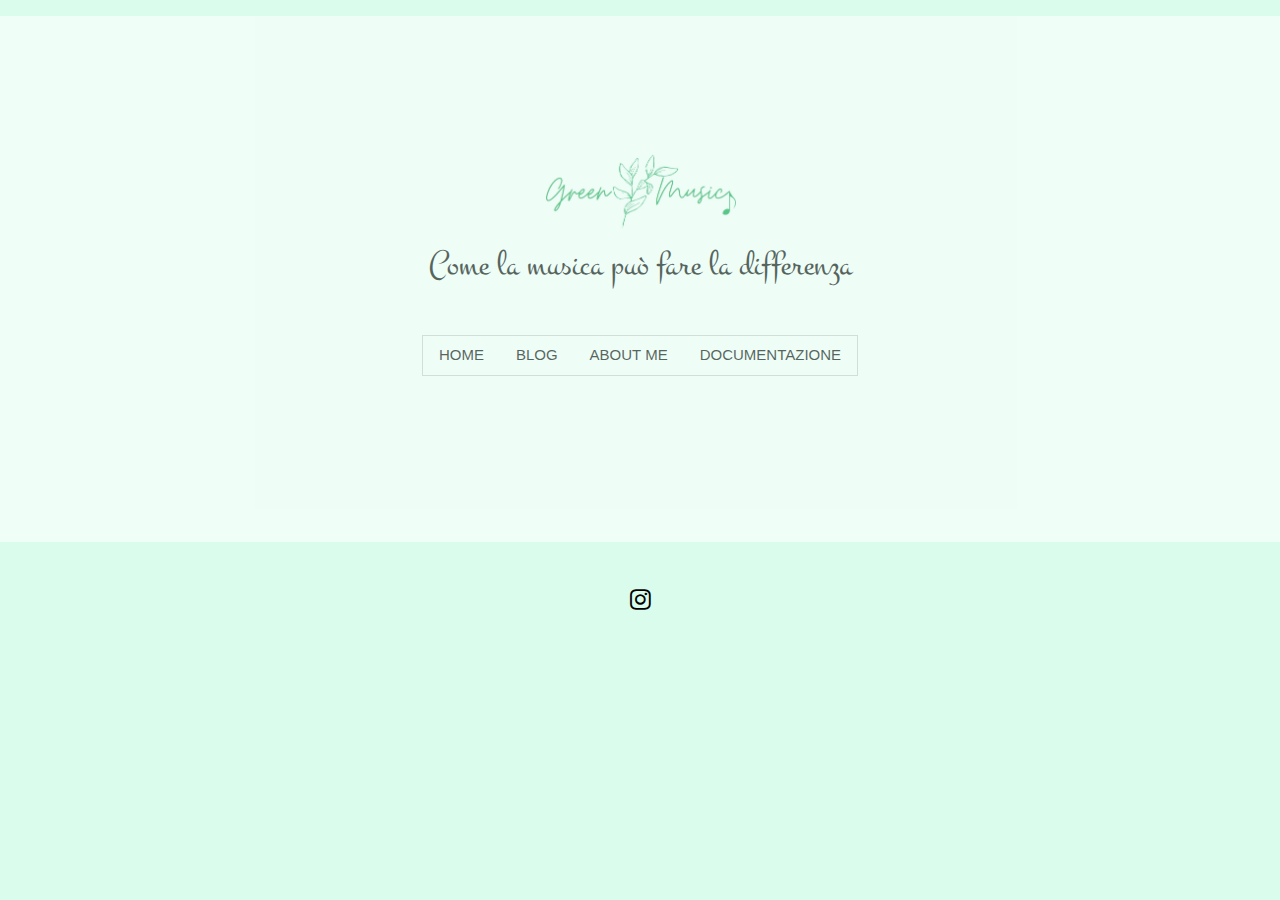
<file: index.html>
<!DOCTYPE html>
<html>
<head>
<title>Green music</title>
<meta charset="UTF-8">
  <!-- Global site tag (gtag.js) - Google Analytics -->
<script async src="https://www.googletagmanager.com/gtag/js?id=G-KB9SC8PYYQ"></script>
<script>
  window.dataLayer = window.dataLayer || [];
  function gtag(){dataLayer.push(arguments);}
  gtag('js', new Date());

  gtag('config', 'G-KB9SC8PYYQ');
</script>
<meta name="viewport" content="width=device-width, initial-scale=1">
<link rel="stylesheet" href="https://www.w3schools.com/w3css/4/w3.css">
<link rel="stylesheet" type="text/css" href="css/style.css">
<link rel="preconnect" href="https://fonts.googleapis.com">
<link rel="preconnect" href="https://fonts.gstatic.com" crossorigin>
<link rel="preconnect" href="https://fonts.googleapis.com">
<link rel="preconnect" href="https://fonts.gstatic.com" crossorigin>
<link href="https://fonts.googleapis.com/css2?family=Montez&display=swap" rel="stylesheet">
  <link rel="stylesheet" href="https://cdnjs.cloudflare.com/ajax/libs/font-awesome/4.7.0/css/font-awesome.min.css">
<style>

.w3-bar-block .w3-bar-item {padding:20px}
<link rel="preconnect" href="https://fonts.googleapis.com">
<link rel="preconnect" href="https://fonts.gstatic.com" crossorigin>
<link href="https://fonts.googleapis.com/css2?family=Satisfy&display=swap" rel="stylesheet">
</style>

</head>




<header class="w3-panel w3-center w3-opacity" style="padding:128px 16px">
  <h1 class="w3-xlarge">
    <img class="logo" alt="logo" src="img/logo.jpg"></h1>
  <h1 class="titolo">Come la musica può fare la differenza</h1>
  
  <div class="w3-padding-32">
    <div class="w3-bar w3-border menu">
      <a href="index.html" class="w3-bar-item w3-button">Home</a>
      <a href="blog.html" class="w3-bar-item w3-button ">Blog</a>
      <a href="me.html" class="w3-bar-item w3-button">About me</a>
      <a href="docu.html" class="w3-bar-item w3-button w3-hide-small">Documentazione</a>
    </div>
  </div>
</header>

<footer class="w3-container w3-padding-24 w3-center  w3-xlarge">
 
 <a href="https://www.instagram.com/greenmusic__/"><i class="fa fa-instagram w3-hover-opacity"></i></a> 

</footer>

  

</body>
</html>
</file>
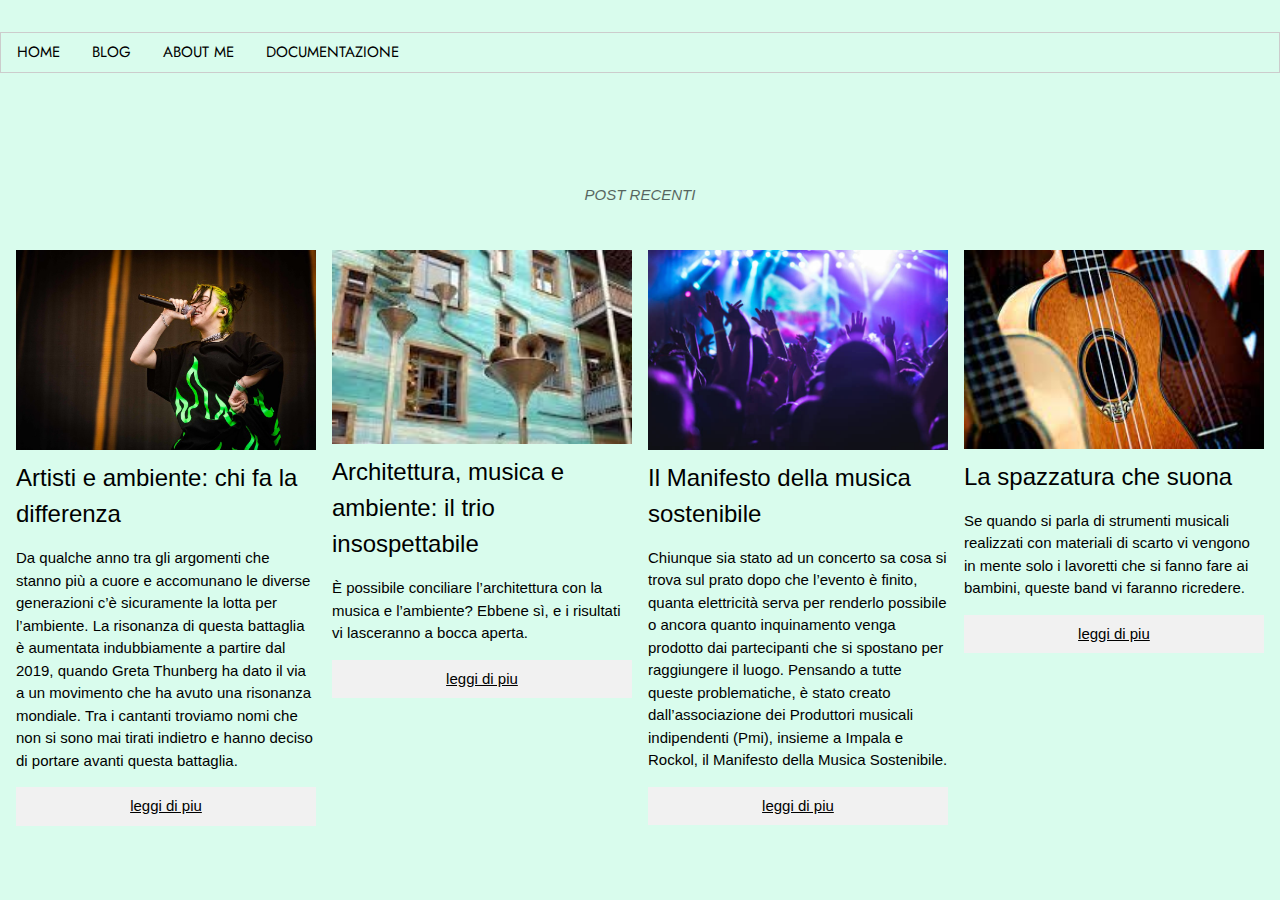
<file: blog.html>
<!DOCTYPE html>
<html>
<head>
<title>Green music</title>
<meta charset="UTF-8">
    <!-- Global site tag (gtag.js) - Google Analytics -->
<script async src="https://www.googletagmanager.com/gtag/js?id=G-KB9SC8PYYQ"></script>
<script>
  window.dataLayer = window.dataLayer || [];
  function gtag(){dataLayer.push(arguments);}
  gtag('js', new Date());

  gtag('config', 'G-KB9SC8PYYQ');
</script>
<meta name="viewport" content="width=device-width, initial-scale=1">
<link rel="stylesheet" href="https://www.w3schools.com/w3css/4/w3.css">
<link rel="stylesheet" type="text/css" href="css/style.css">
<link rel="preconnect" href="https://fonts.googleapis.com">
<link rel="preconnect" href="https://fonts.gstatic.com" crossorigin>
<link href="https://fonts.googleapis.com/css2?family=Jost&display=swap" rel="stylesheet">

</head>
<body>

<div class="w3-padding-32">
    <div class="w3-bar w3-border menu">
      <a href="index.html" class="w3-bar-item w3-button">Home</a>
      <a href="blog.html" class="w3-bar-item w3-button ">Blog</a>
      <a href="me.html" class="w3-bar-item w3-button">About me</a>
      <a href="docu.html" class="w3-bar-item w3-button w3-hide-small">Documentazione</a>
    </div>
  </div>
    
<div class="w3-container w3-content w3-center w3-padding-64" style="max-width:800px" id="band">
     <p class="w3-opacity"><i>POST RECENTI  </i></p>
  </div>
<div class="w3-row-padding  colonne">
    <div class="w3-col l3 m6 w3-margin-bottom">
      <img src="img/billie.jpg" alt="Billie" style="width:100%">
      <h3>Artisti e ambiente: chi fa la differenza</h3>
      <p>Da qualche anno tra gli argomenti che stanno più a cuore e accomunano le diverse generazioni c’è sicuramente la lotta per l’ambiente. La risonanza di questa battaglia è aumentata indubbiamente a partire dal 2019, quando Greta Thunberg ha dato il via a un movimento che ha avuto una risonanza mondiale. 
Tra i cantanti troviamo nomi che non si sono mai tirati indietro e hanno deciso di portare avanti questa battaglia. 
</p>
   <a href="leggi.html"><p><button class="w3-button w3-light-grey w3-block">leggi di piu</button></p></a>
    </div>
    <div class="w3-col l3 m6 w3-margin-bottom">
      <img src="img/edifici.jpg" alt="edifici" style="width:100%">
      <h3>Architettura, musica e ambiente: il trio insospettabile</h3>
  
      <p>È possibile conciliare l’architettura con la musica e l’ambiente? Ebbene sì, e i risultati vi lasceranno a bocca aperta.</p>
      <a href="edifici.html"><p><button class="w3-button w3-light-grey w3-block">leggi di piu</button></p></a>
    </div>
    <div class="w3-col l3 m6 w3-margin-bottom">
      <img src="img/manifesto.jpg" alt="manifesto" style="width:100%">
      <h3>Il Manifesto della musica sostenibile</h3>
 
      <p>Chiunque sia stato ad un concerto sa cosa si trova sul prato dopo che l’evento è finito, quanta elettricità serva per renderlo possibile o ancora quanto inquinamento venga prodotto dai partecipanti che si spostano per raggiungere il luogo. Pensando a tutte queste problematiche, è stato creato dall’associazione dei Produttori musicali indipendenti (Pmi), insieme a Impala e Rockol, il Manifesto della Musica Sostenibile. </p>
      <a href="manifesto.html"><p><button class="w3-button w3-light-grey w3-block">leggi di piu</button></p></a>
    </div>
    <div class="w3-col l3 m6 w3-margin-bottom">
      <img src="img/strumenti.jpg" alt="strumenti" style="width:100%">
      <h3>La spazzatura che suona</h3>
      <p>Se quando si parla di strumenti musicali realizzati con materiali di scarto vi vengono in mente solo i lavoretti che si fanno fare ai bambini, queste band vi faranno ricredere. </p>
       <a href="strumenti.html"><p><button class="w3-button w3-light-grey w3-block">leggi di piu</button></p></a>
    </div>
  </div>



</body>
</html>
</file>
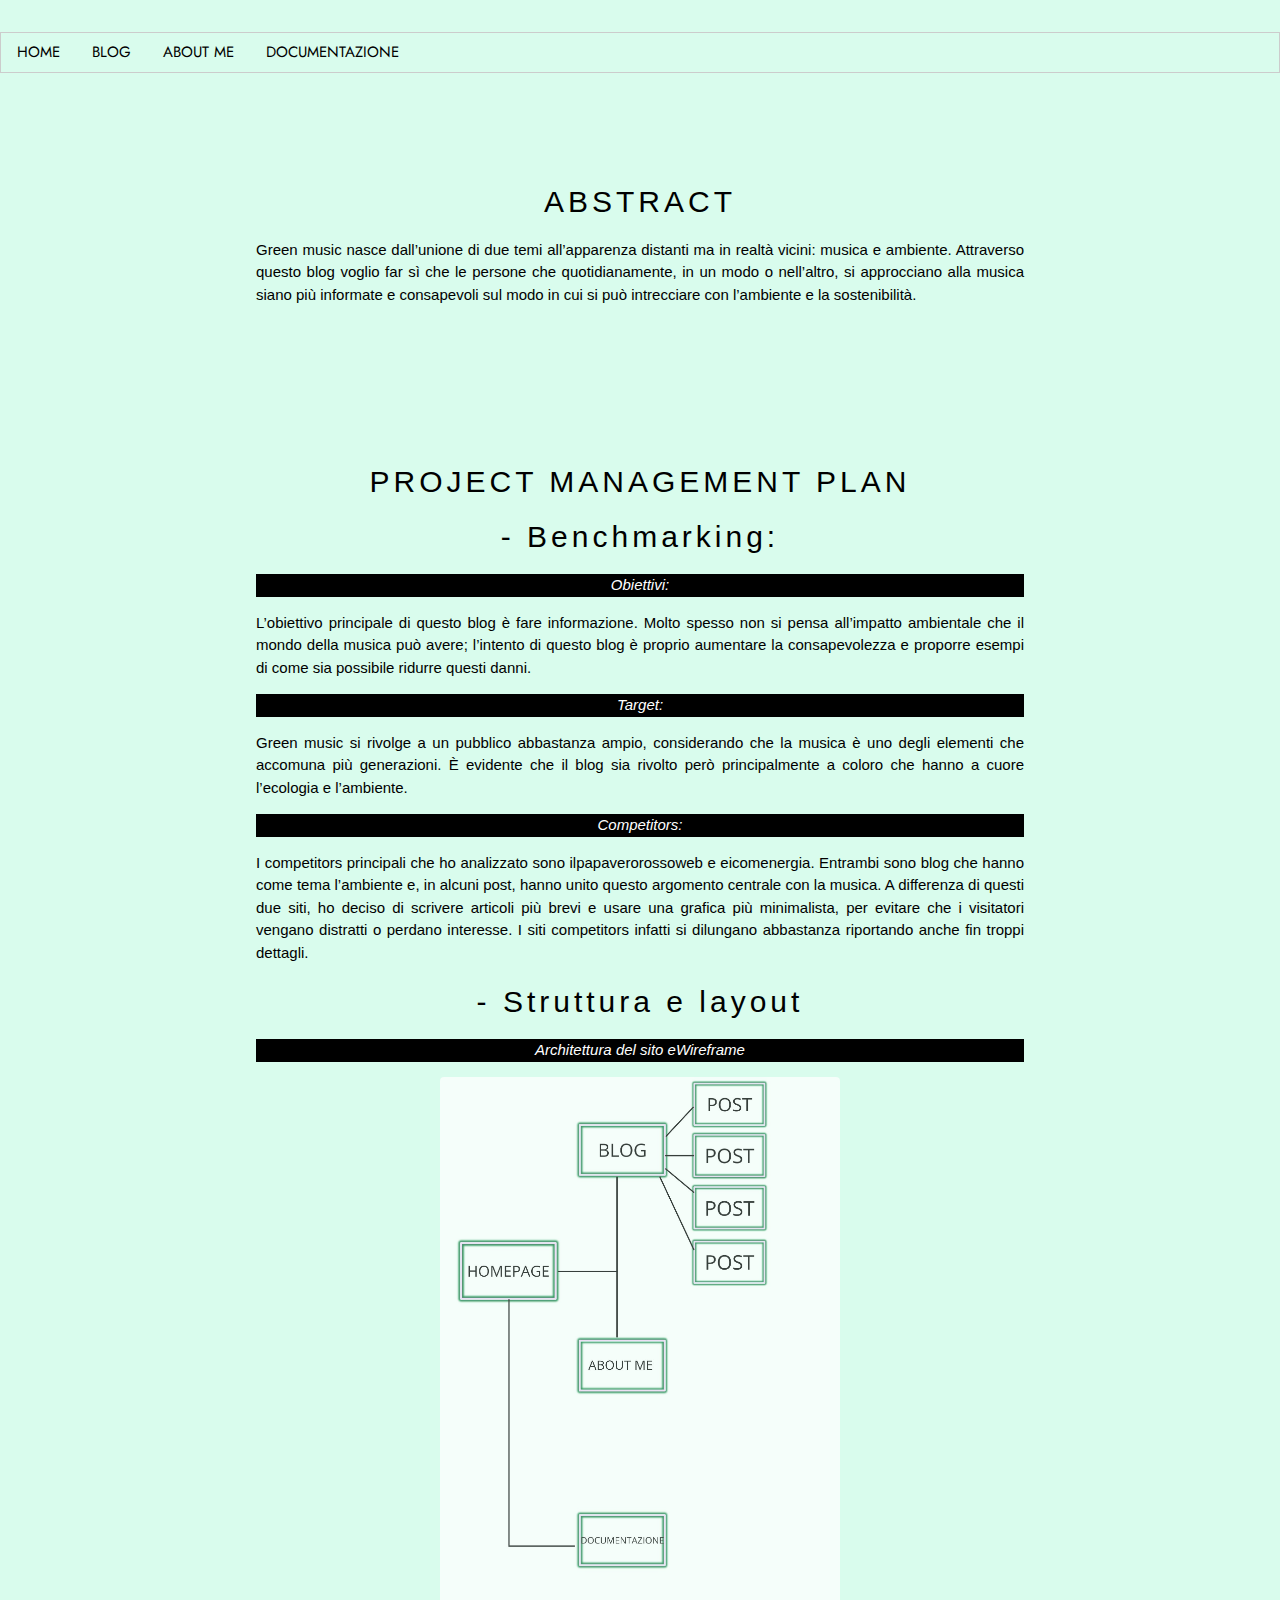
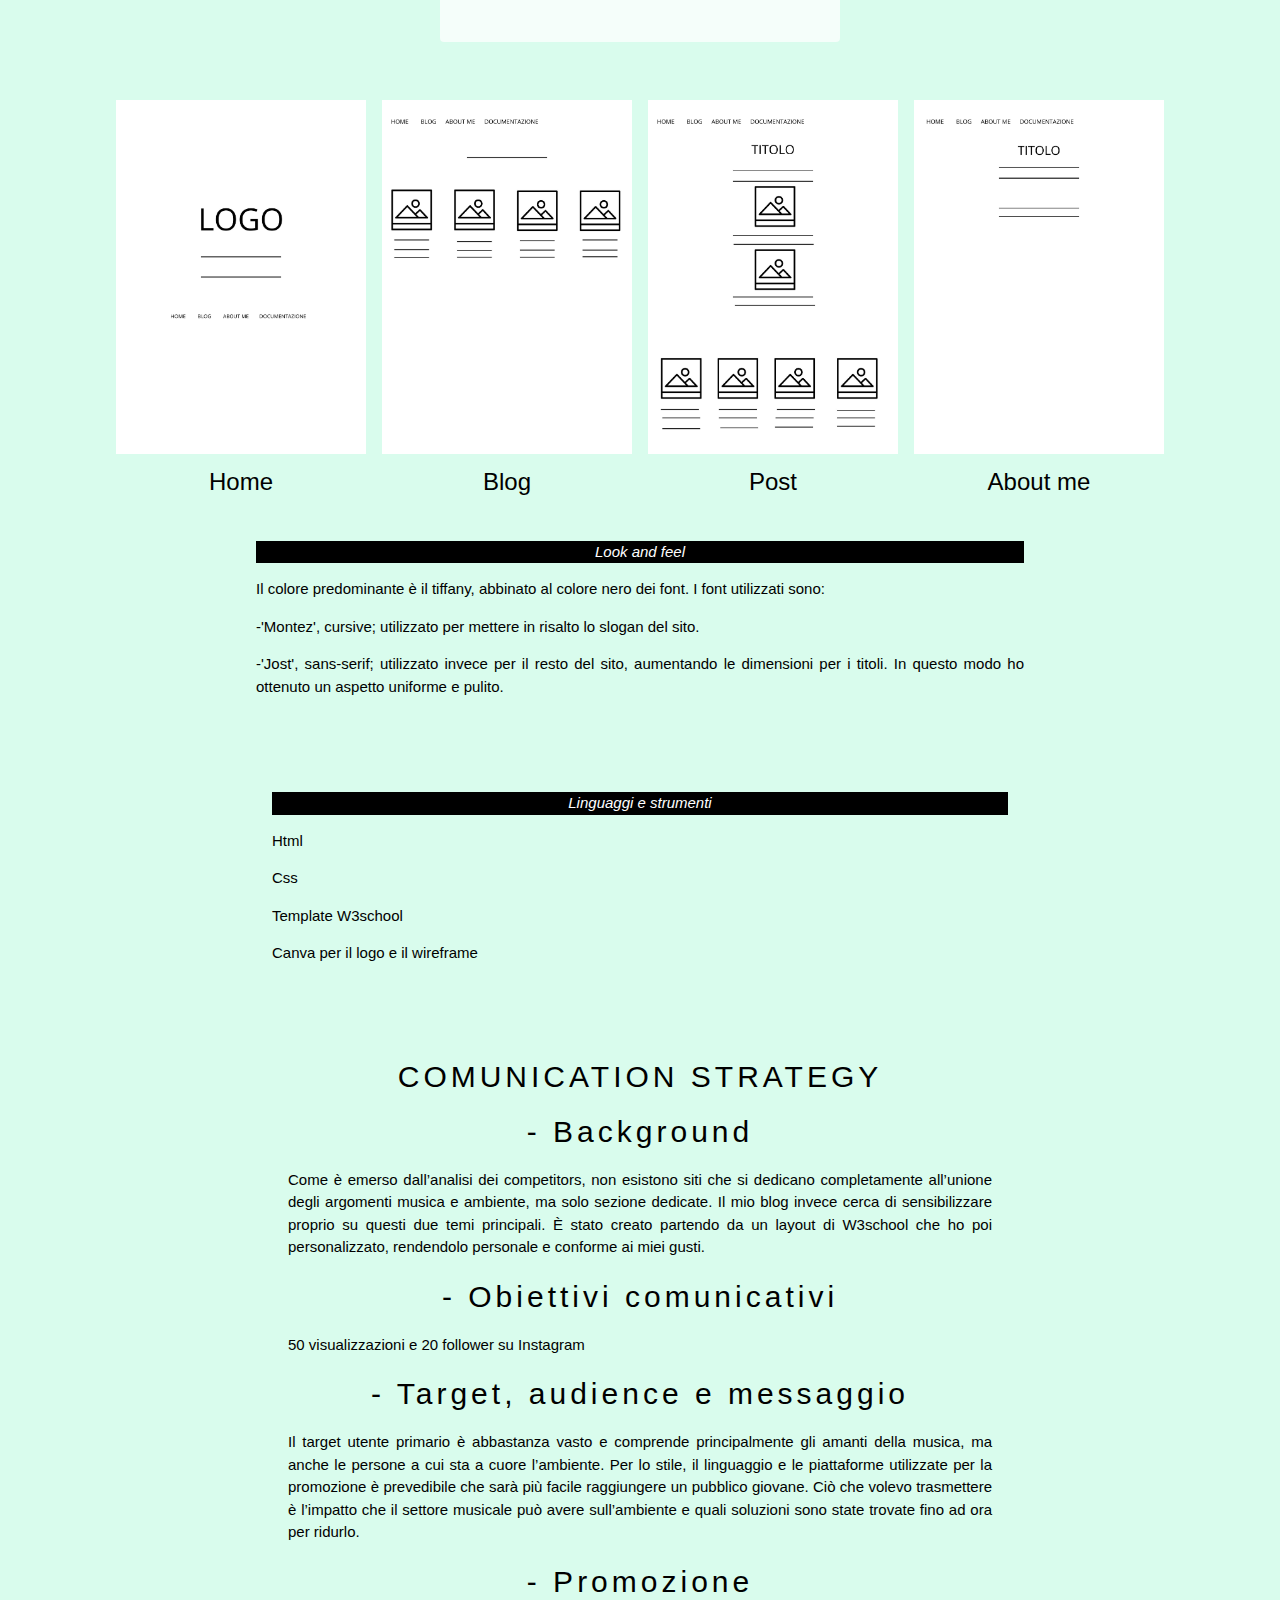
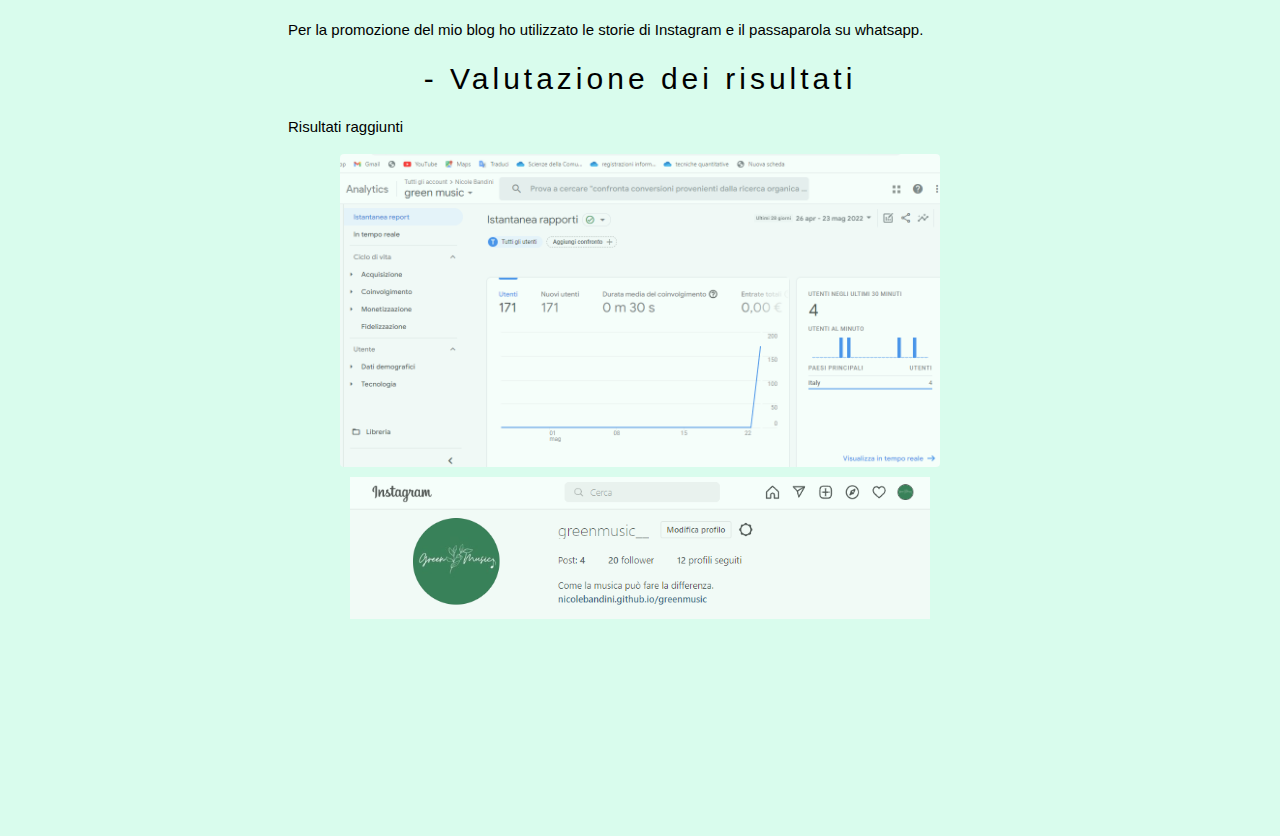
<file: docu.html>
<!DOCTYPE html>
<html>
<head>
<title>Green music</title>
<meta charset="UTF-8">
<meta charset="UTF-8">
<meta name="viewport" content="width=device-width, initial-scale=1">
<link rel="stylesheet" href="https://www.w3schools.com/w3css/4/w3.css">
<link rel="stylesheet" type="text/css" href="css/style.css">
<link rel="preconnect" href="https://fonts.googleapis.com">
<link rel="preconnect" href="https://fonts.gstatic.com" crossorigin>
<link href="https://fonts.googleapis.com/css2?family=Jost&display=swap" rel="stylesheet">
</head>

<div class="w3-padding-32">
    <div class="w3-bar w3-border menu">
      <a href="index.html" class="w3-bar-item w3-button">Home</a>
      <a href="blog.html" class="w3-bar-item w3-button ">Blog</a>
      <a href="me.html" class="w3-bar-item w3-button">About me</a>
      <a href="docu.html" class="w3-bar-item w3-button w3-hide-small">Documentazione</a>
    </div>
  </div>


<div class="w3-container w3-content w3-center w3-padding-64" style="max-width:800px" id="band">
    <h2 class="w3-wide">ABSTRACT</h2>
 
    <p class="w3-justify">Green music nasce dall’unione di due temi all’apparenza distanti ma in realtà vicini: musica e ambiente. Attraverso questo blog voglio far sì che le persone che quotidianamente, in un modo o nell’altro, si approcciano alla musica siano più informate e consapevoli sul modo in cui si può intrecciare con l’ambiente e la sostenibilità. </p>
  </div>
  <div class="w3-container w3-content w3-center w3-padding-64" style="max-width:800px" id="band">
    <h2 class="w3-wide">PROJECT MANAGEMENT PLAN</h2>
     <h2 class="w3-wide">-	Benchmarking: </h2>
 <p class="w3-black"><i>Obiettivi:</i></p>
    <p class="w3-justify"> L’obiettivo principale di questo blog è fare informazione. Molto spesso non si pensa all’impatto ambientale che il mondo della musica può avere; l’intento di questo blog è proprio aumentare la consapevolezza e proporre esempi di come sia possibile ridurre questi danni.</p>
     <p class="w3-black"><i>Target:</i></p>
     <p class="w3-justify"> Green music si rivolge a un pubblico abbastanza ampio, considerando che la musica è uno degli elementi che accomuna più generazioni. È evidente che il blog sia rivolto però principalmente a coloro che hanno a cuore l’ecologia e l’ambiente. </p>
      <p class="w3-black"><i>Competitors: </i></p>
      <p class="w3-justify">I competitors principali che ho analizzato sono ilpapaverorossoweb e eicomenergia. Entrambi sono blog che hanno come tema l’ambiente e, in alcuni post, hanno unito questo argomento centrale con la musica. A differenza di questi due siti, ho deciso di scrivere articoli più brevi e usare una grafica più minimalista, per evitare che i visitatori vengano distratti o perdano interesse. I siti competitors infatti si dilungano abbastanza riportando anche fin troppi dettagli. </p>
<h2 class="w3-wide">- Struttura e layout </h2>
 <p class="w3-black"><i>Architettura del sito eWireframe </i></p>
<img src="img/HOMEPAGE.jpg" class="w3-round w3-image w3-opacity-min" alt="Table Setting" width="400" height="550";>
 <div class="w3-row-padding  wire">
    <div class="w3-col l3 m6 w3-margin-bottom">
      <img src="img/1.jpg"  style="width:100%">
      <h3>Home</h3>
      
    </div>
    <div class="w3-col l3 m6 w3-margin-bottom">
      <img src="img/2.jpg" alt="Jane" style="width:100%">
      <h3>Blog</h3>
  
    </div>
    <div class="w3-col l3 m6 w3-margin-bottom">
      <img src="img/3.jpg" alt="Mike" style="width:100%">
      <h3>Post</h3>
 
      
    </div>
    <div class="w3-col l3 m6 w3-margin-bottom">
      <img src="img/4.jpg" alt="Dan" style="width:100%">
      <h3>About me</h3>
  </div>

      <div class="w3-container w3-content w3-center w3-padding-64" style="max-width:800px" id="band">
<p class="w3-black"><i>Look and feel </i></p>
 <p class="w3-justify">Il colore predominante è il tiffany, abbinato al colore nero dei font. I font utilizzati sono:  </p>
  <p class="w3-justify">-'Montez', cursive; utilizzato per mettere in risalto lo slogan del sito. </p>
  <p class="w3-justify">-'Jost', sans-serif; utilizzato invece per il resto del sito, aumentando le dimensioni per i titoli. In questo modo ho ottenuto un aspetto uniforme e pulito.</p>

   <div class="w3-container w3-content w3-center w3-padding-64" style="max-width:800px" id="band">
<p class="w3-black"><i>Linguaggi e strumenti </i></p>
 <p class="w3-justify">Html  </p>
  <p class="w3-justify">Css</p>
  <p class="w3-justify">Template W3school</p>
  <p class="w3-justify">Canva per il logo e il wireframe</p>
  <div class="w3-container w3-content w3-center w3-padding-64" style="max-width:800px" id="band">
    <h2 class="w3-wide">COMUNICATION STRATEGY</h2>
     <h2 class="w3-wide">- Background </h2>

      <p class="w3-justify">Come è emerso dall’analisi dei competitors, non esistono siti che si dedicano completamente all’unione degli argomenti musica e ambiente, ma solo sezione dedicate. Il mio blog invece cerca di sensibilizzare proprio su questi due temi principali. È stato creato partendo da un layout di W3school che ho poi personalizzato, rendendolo personale e conforme ai miei gusti. </p>
      <h2 class="w3-wide">- Obiettivi comunicativi </h2>

      <p class="w3-justify">50 visualizzazioni e 20 follower su Instagram </p>
      <h2 class="w3-wide">-	Target, audience e messaggio</h2>

      <p class="w3-justify">Il target utente primario è abbastanza vasto e comprende principalmente gli amanti della musica, ma anche le persone a cui sta a cuore l’ambiente. Per lo stile, il linguaggio e le piattaforme utilizzate per la promozione è prevedibile che sarà più facile raggiungere un pubblico giovane. Ciò che volevo trasmettere è l’impatto che il settore musicale può avere sull’ambiente e quali soluzioni sono state trovate fino ad ora per ridurlo.</p>

       <h2 class="w3-wide">- Promozione</h2>

      <p class="w3-justify">Per la promozione del mio blog ho utilizzato le storie di Instagram e il passaparola su whatsapp. </p>
 <h2 class="w3-wide">- Valutazione dei risultati</h2>

      <p class="w3-justify">Risultati raggiunti</p>
 
 <img src="img/visual.png" class="w3-round w3-image w3-opacity-min" alt="Table Setting" width="600" height="550";>
<img src="img/instagram.png" class="w3-round w3-image w3-opacity-min risultati" alt="Table Setting" width="600" height="550";>

 </p>
  </div>
      
  </div>


</body>
</html>
</file>
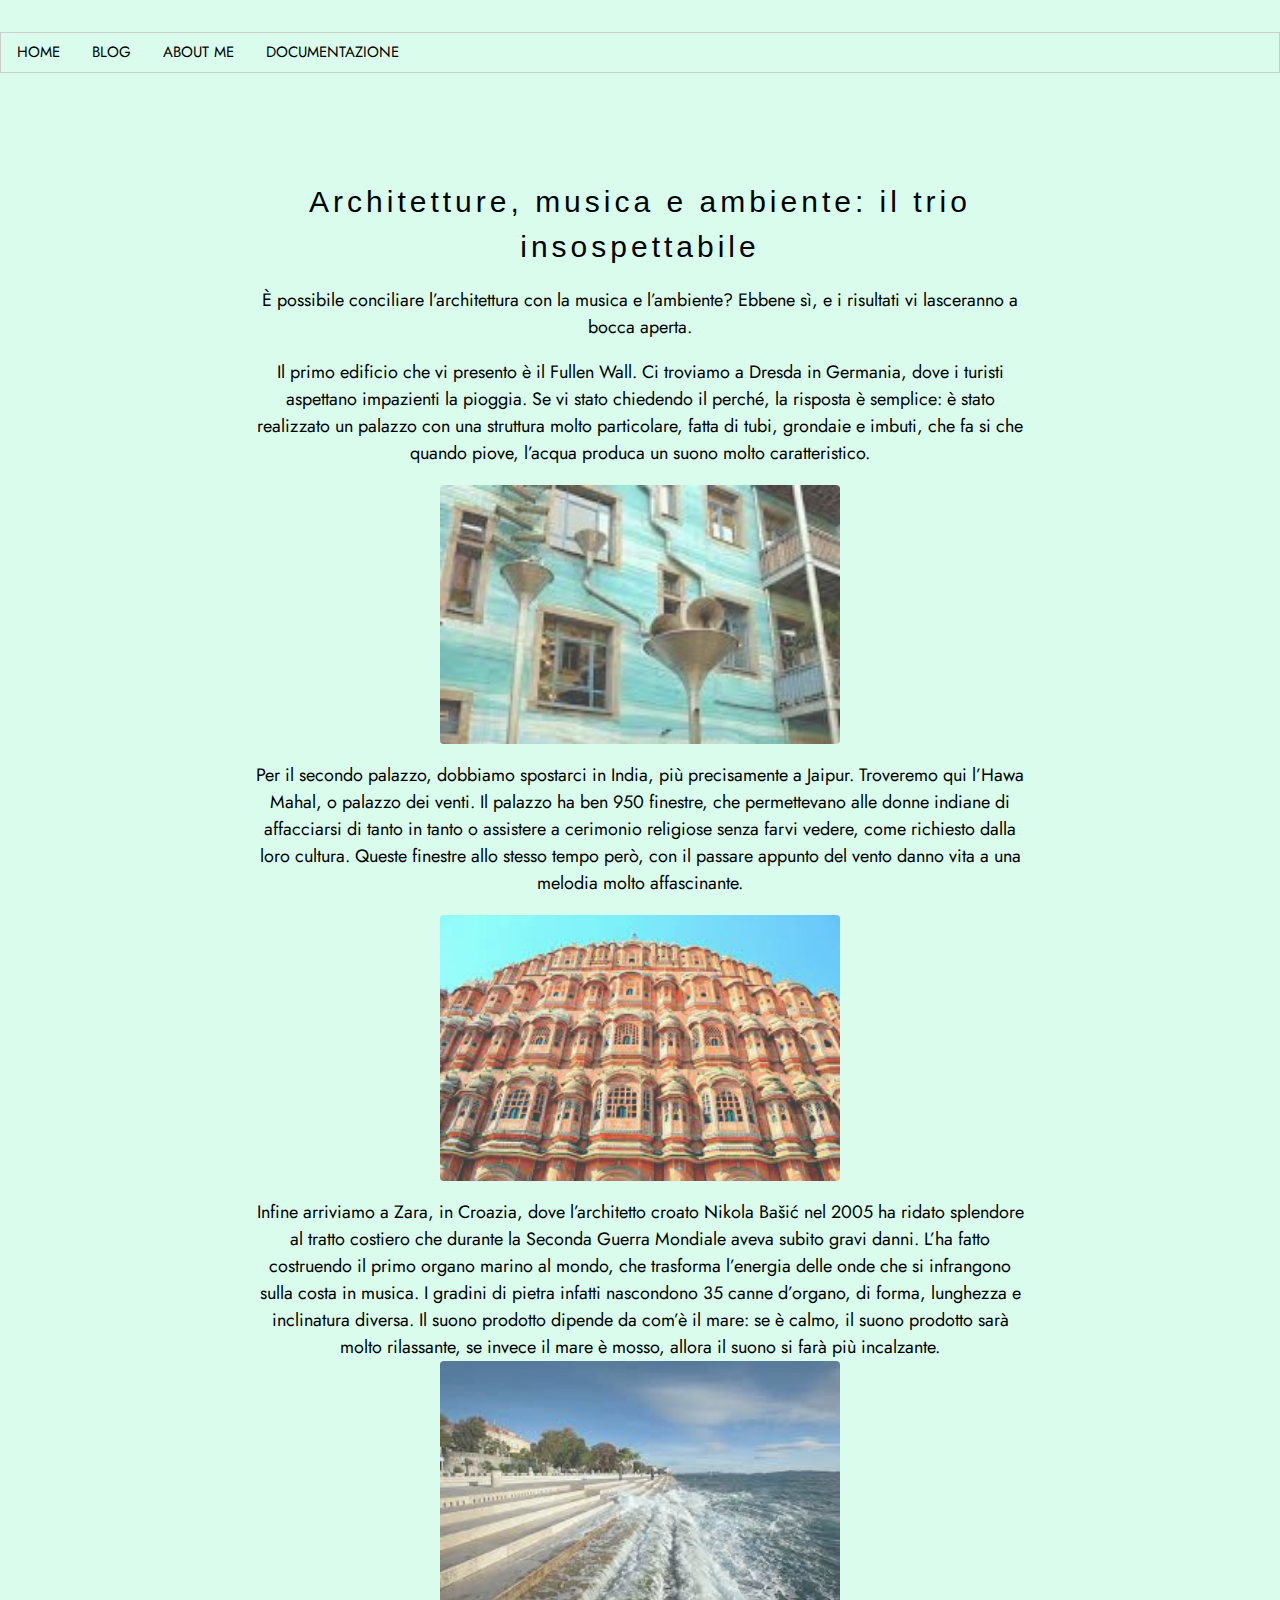
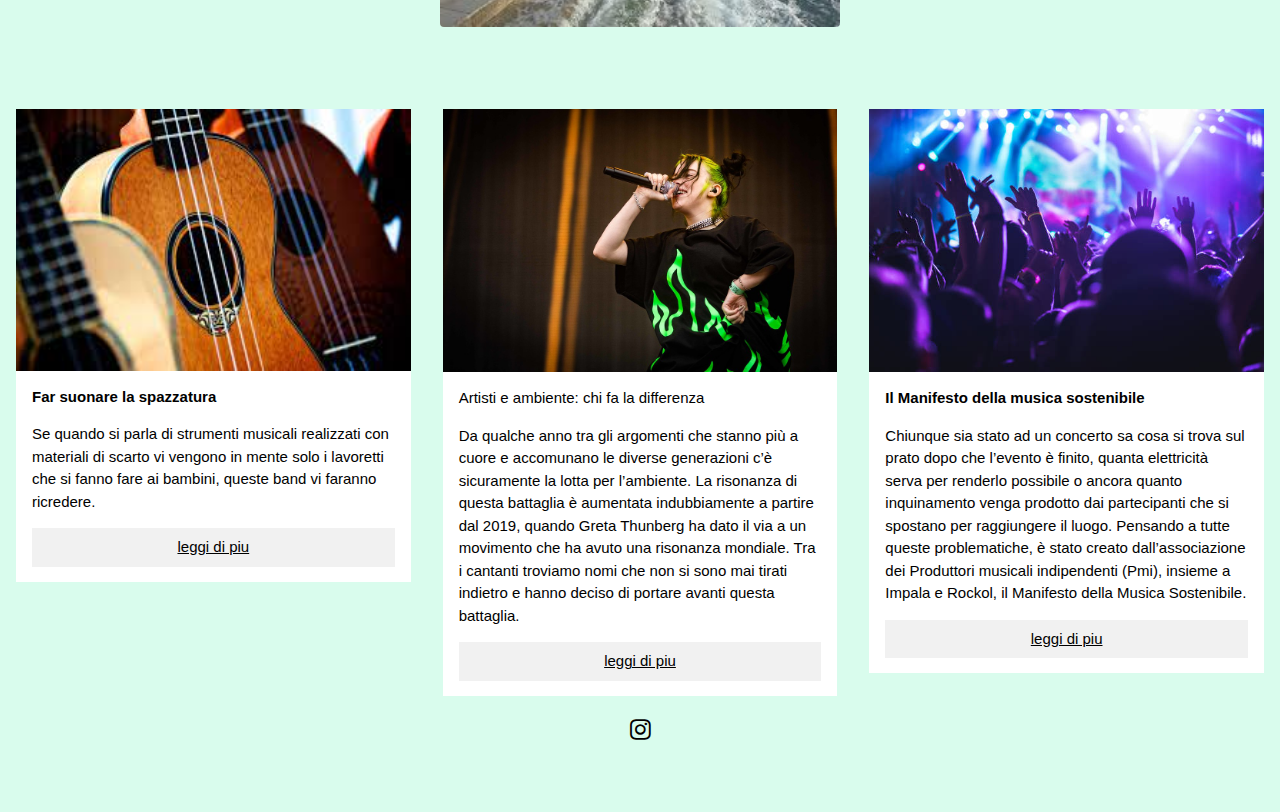
<file: edifici.html>
<!DOCTYPE html>
<html>
<head>
<title>Green music</title>
	<!-- Global site tag (gtag.js) - Google Analytics -->
<script async src="https://www.googletagmanager.com/gtag/js?id=G-KB9SC8PYYQ"></script>
<script>
  window.dataLayer = window.dataLayer || [];
  function gtag(){dataLayer.push(arguments);}
  gtag('js', new Date());

  gtag('config', 'G-KB9SC8PYYQ');
</script>
<meta charset="UTF-8">
<meta name="viewport" content="width=device-width, initial-scale=1">
<link rel="stylesheet" href="https://www.w3schools.com/w3css/4/w3.css">
<link rel="stylesheet" type="text/css" href="css/style.css">
<link rel="preconnect" href="https://fonts.googleapis.com">
<link rel="preconnect" href="https://fonts.gstatic.com" crossorigin>
<link href="https://fonts.googleapis.com/css2?family=Jost&display=swap" rel="stylesheet">
<link rel="stylesheet" href="https://cdnjs.cloudflare.com/ajax/libs/font-awesome/4.7.0/css/font-awesome.min.css">

</head>
<body>

<div class="w3-padding-32">
    <div class="w3-bar w3-border menu">
      <a href="index.html" class="w3-bar-item w3-button">Home</a>
      <a href="blog.html" class="w3-bar-item w3-button ">Blog</a>
      <a href="me.html" class="w3-bar-item w3-button">About me</a>
      <a href="docu.html" class="w3-bar-item w3-button w3-hide-small">Documentazione</a>
    </div>
  </div>
    

    <div class="w3-container w3-content w3-center w3-padding-64" style="max-width:800px" id="band">
    <h2 class="w3-wide">Architetture, musica e ambiente: il trio insospettabile</h2>
    
    
      <p class="w3-large">È possibile conciliare l’architettura con la musica e l’ambiente? Ebbene sì, e i risultati vi lasceranno a bocca aperta. </p> 

     

<p class="w3-large">
Il primo edificio che vi presento è il Fullen Wall. Ci troviamo a Dresda in Germania, dove i turisti aspettano impazienti la pioggia. Se vi stato chiedendo il perché, la risposta è semplice: è stato realizzato un palazzo con una struttura molto particolare, fatta di tubi, grondaie e imbuti, che fa si che quando piove, l’acqua produca un suono molto caratteristico.  </p>

<img src="img/edifici.jpg" class="w3-round w3-image w3-opacity-min" alt="fullen wall" width="400" height="500";>


      <p class="w3-large">Per il secondo palazzo, dobbiamo spostarci in India, più precisamente a Jaipur. Troveremo qui l’Hawa Mahal, o palazzo dei venti. Il palazzo ha ben 950 finestre, che permettevano alle donne indiane di affacciarsi di tanto in tanto o assistere a cerimonio religiose senza farvi vedere, come richiesto dalla loro cultura. Queste finestre allo stesso tempo però, con il passare appunto del vento danno vita a una melodia molto affascinante.</p>
      <img src="img/hawa.jpg" class="w3-round w3-image w3-opacity-min" alt="hawa mahal" width="400" height="500";>
      <p class="w3-large"> Infine arriviamo a Zara, in Croazia, dove l’architetto croato Nikola Bašić nel 2005 ha ridato splendore al tratto costiero che durante la Seconda Guerra Mondiale aveva subito gravi danni. L’ha fatto costruendo il primo organo marino al mondo, che trasforma l’energia delle onde che si infrangono sulla costa in musica. I gradini di pietra infatti nascondono 35 canne d’organo, di forma, lunghezza e inclinatura diversa. Il suono prodotto dipende da com’è il mare: se è calmo, il suono prodotto sarà molto rilassante, se invece il mare è mosso, allora il suono si farà più incalzante. 
      	<img src="img/zara.jpg" class="w3-round w3-image w3-opacity-min" alt="organo marino" width="400" height="500";>
</p>
    </div>
  </div>
  
	
  <!-- First Photo Grid-->
  <div class="w3-row-paddingarti">
    <div class="w3-third w3-container w3-margin-bottom">
      <img src="img/strumenti.jpg" alt="strumenti" style="width:100%" class="w3-hover-opacity">
      <div class="w3-container w3-white">
        <p><b>Far suonare la spazzatura</b></p>
        <p> Se quando si parla di strumenti musicali realizzati con materiali di scarto vi vengono in mente solo i lavoretti che si fanno fare ai bambini, queste band vi faranno ricredere. </p>
   <a href="strumenti.html"><p><button class="w3-button w3-light-grey w3-block">leggi di piu</button></p></a>
    </p></div>
      </div>
    </div>
    <div class="w3-third w3-container w3-margin-bottom">
      <img src="img/billie.jpg" alt="Billie" style="width:100%" class="w3-hover-opacity">
      <div class="w3-container w3-white">
        <p><b></b>Artisti e ambiente: chi fa la differenza</p>
        <p>Da qualche anno tra gli argomenti che stanno più a cuore e accomunano le diverse generazioni c’è sicuramente la lotta per l’ambiente. La risonanza di questa battaglia è aumentata indubbiamente a partire dal 2019, quando Greta Thunberg ha dato il via a un movimento che ha avuto una risonanza mondiale. Tra i cantanti troviamo nomi che non si sono mai tirati indietro e hanno deciso di portare avanti questa battaglia.


</p>
        <a href="leggi.html"><p><button class="w3-button w3-light-grey w3-block">leggi di piu</button></p></a>
      </div>
    </div>
    <div class="w3-third w3-container">
      <img src="img/manifesto.jpg" alt="manifesto" style="width:100%" class="w3-hover-opacity">
      <div class="w3-container w3-white">
        <p><b>Il Manifesto della musica sostenibile</b></p>
        <p>Chiunque sia stato ad un concerto sa cosa si trova sul prato dopo che l’evento è finito, quanta elettricità serva per renderlo possibile o ancora quanto inquinamento venga prodotto dai partecipanti che si spostano per raggiungere il luogo. Pensando a tutte queste problematiche, è stato creato dall’associazione dei Produttori musicali indipendenti (Pmi), insieme a Impala e Rockol, il Manifesto della Musica Sostenibile.</p>
 <a href="manifesto.html"><p><button class="w3-button w3-light-grey w3-block">leggi di piu</button></p></a>


      </div>
    </div>
  </div>
  
<footer class="w3-container w3-padding-64 w3-center  w3-xlarge">
 
 <a href="https://www.instagram.com/greenmusic__/"><i class="fa fa-instagram w3-hover-opacity"></i></a> 

</footer>

</body>
</html>
</file>
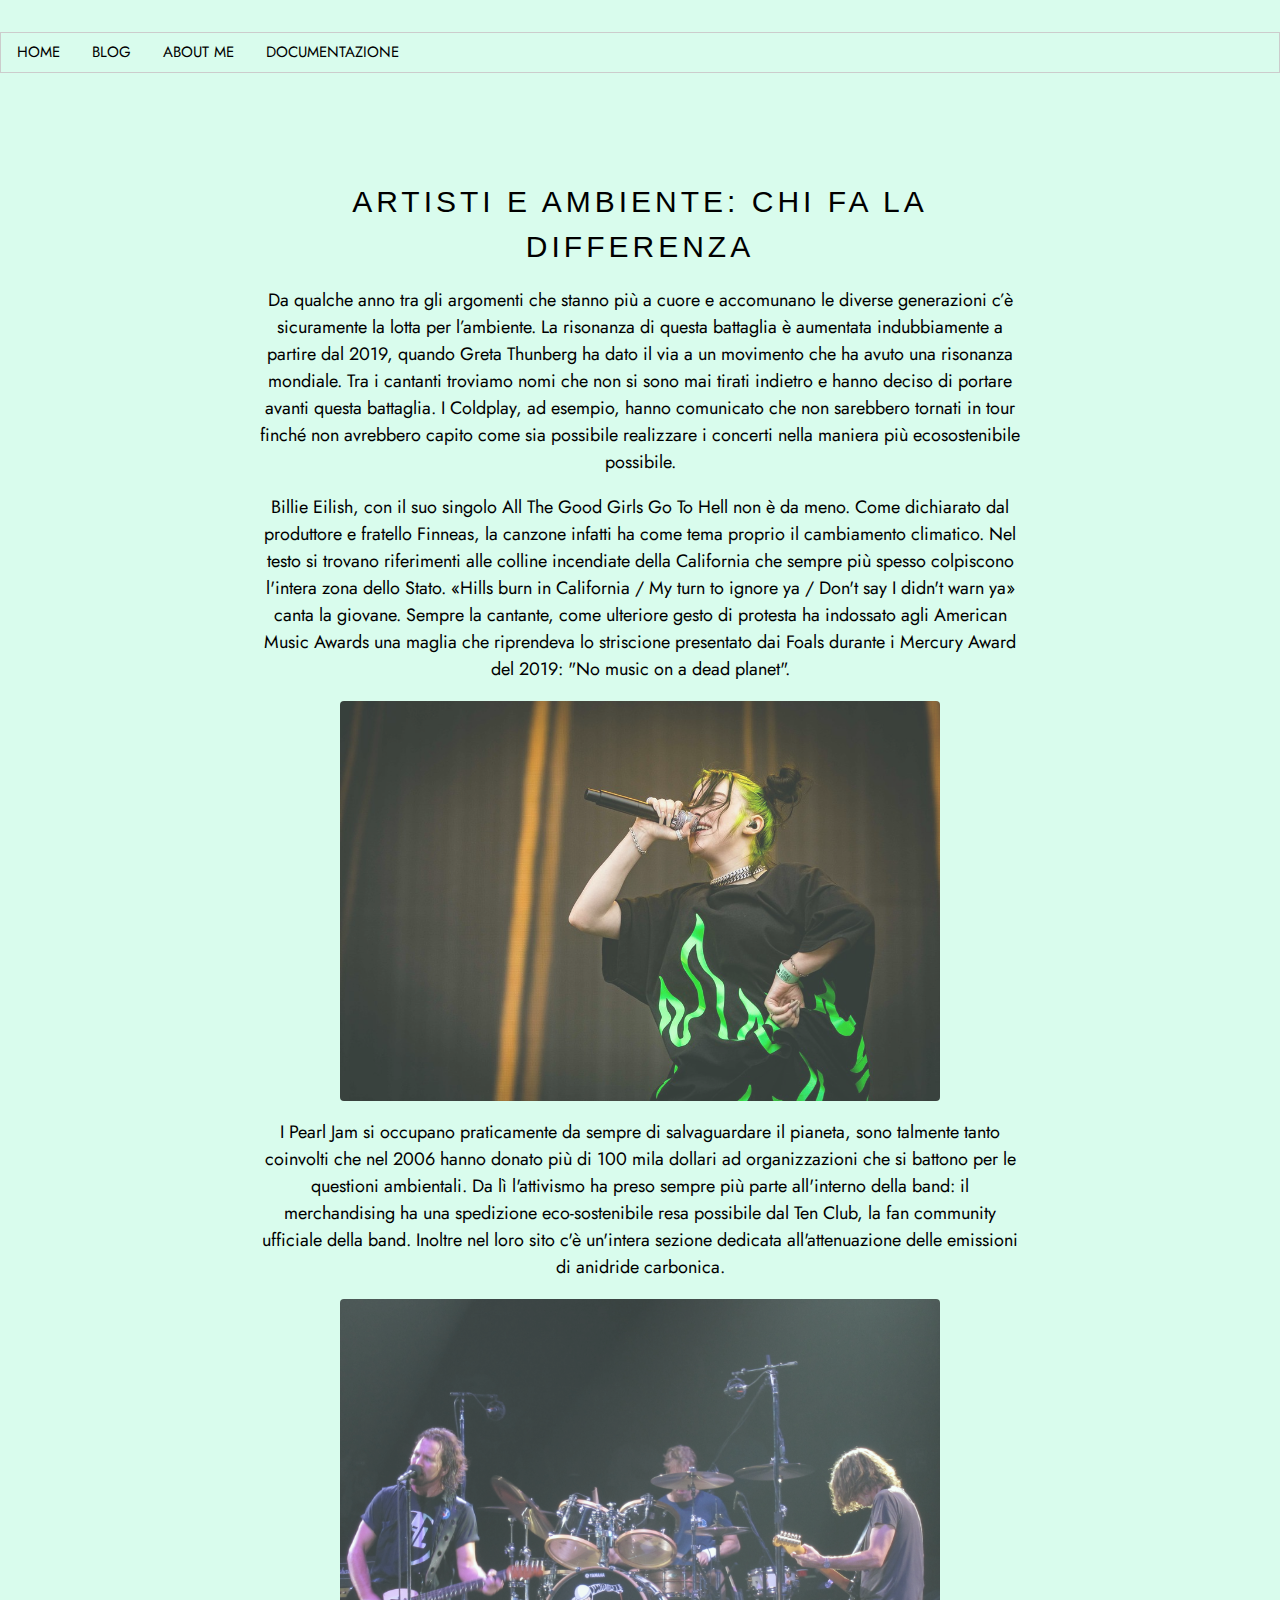
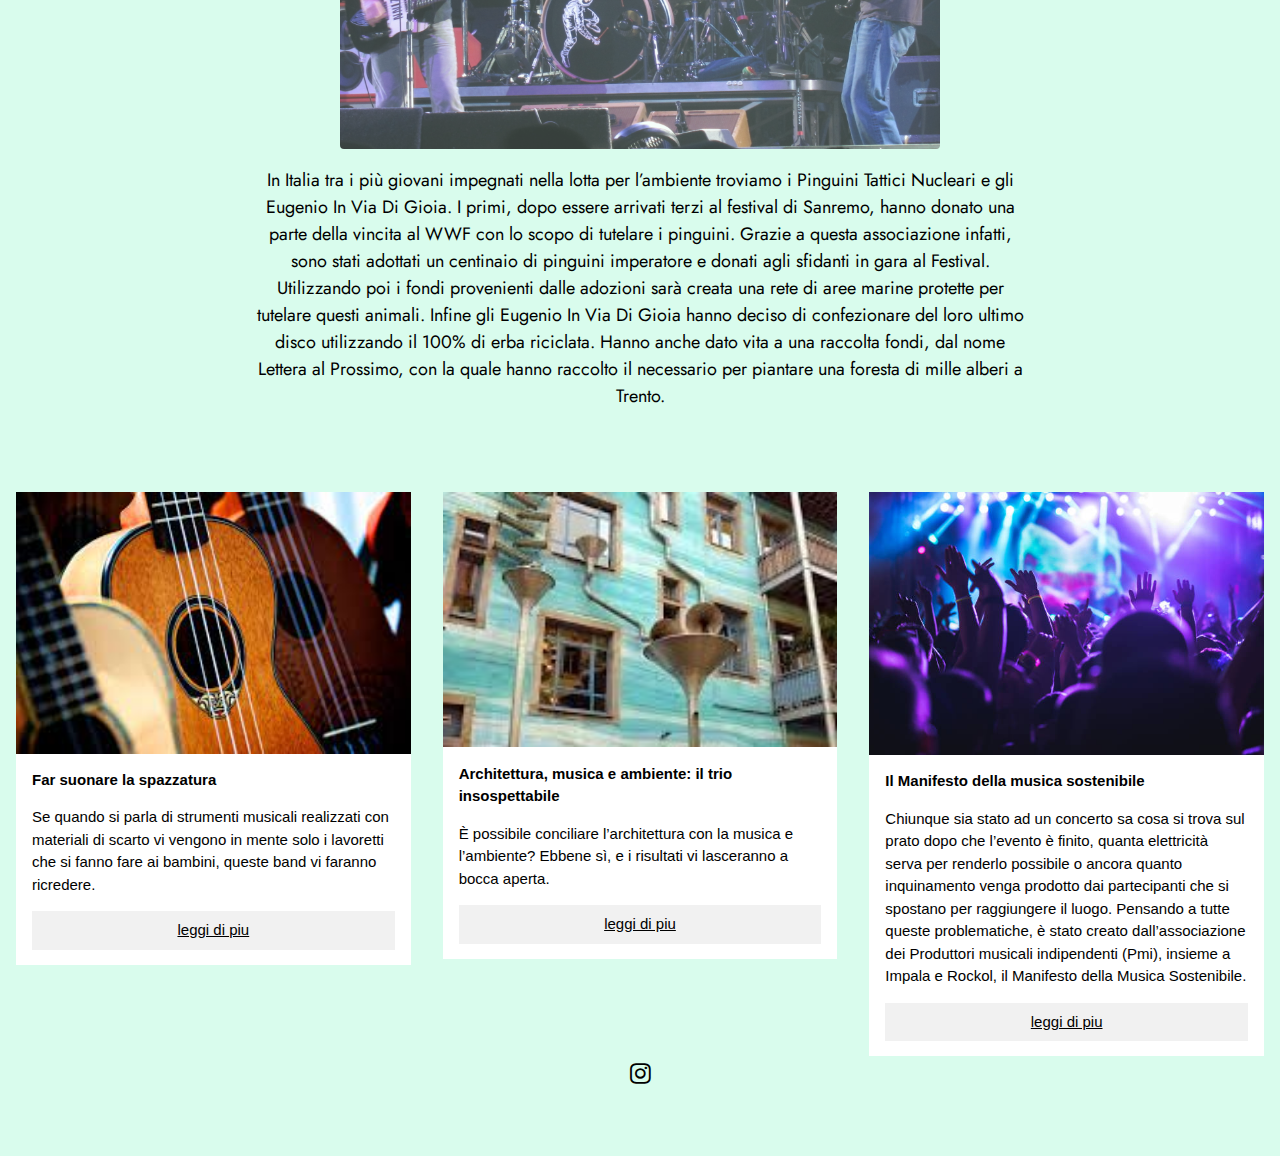
<file: leggi.html>
<!DOCTYPE html>
<html>
<head>
<title>Green music</title>
	<!-- Global site tag (gtag.js) - Google Analytics -->
<script async src="https://www.googletagmanager.com/gtag/js?id=G-KB9SC8PYYQ"></script>
<script>
  window.dataLayer = window.dataLayer || [];
  function gtag(){dataLayer.push(arguments);}
  gtag('js', new Date());

  gtag('config', 'G-KB9SC8PYYQ');
</script>
<meta charset="UTF-8">
<meta name="viewport" content="width=device-width, initial-scale=1">
<link rel="stylesheet" href="https://www.w3schools.com/w3css/4/w3.css">
<link rel="stylesheet" type="text/css" href="css/style.css">
<link rel="preconnect" href="https://fonts.googleapis.com">
<link rel="preconnect" href="https://fonts.gstatic.com" crossorigin>
<link href="https://fonts.googleapis.com/css2?family=Jost&display=swap" rel="stylesheet">
<link rel="stylesheet" href="https://cdnjs.cloudflare.com/ajax/libs/font-awesome/4.7.0/css/font-awesome.min.css">
</head>
<body>
<div class="w3-padding-32">
    <div class="w3-bar w3-border menu">
      <a href="index.html" class="w3-bar-item w3-button">Home</a>
      <a href="blog.html" class="w3-bar-item w3-button ">Blog</a>
      <a href="me.html" class="w3-bar-item w3-button">About me</a>
      <a href="docu.html" class="w3-bar-item w3-button w3-hide-small">Documentazione</a>
    </div>
  </div>
    
  </div>
</div>




    <div class="w3-container w3-content w3-center w3-padding-64" style="max-width:800px" id="band">
    <h2 class="w3-wide">ARTISTI E AMBIENTE: CHI FA LA DIFFERENZA</h2>
    
    
      <p class="w3-large">Da qualche anno tra gli argomenti che stanno più a cuore e accomunano le diverse generazioni c’è sicuramente la lotta per l’ambiente. La risonanza di questa battaglia è aumentata indubbiamente a partire dal 2019, quando Greta Thunberg ha dato il via a un movimento che ha avuto una risonanza mondiale. 
Tra i cantanti troviamo nomi che non si sono mai tirati indietro e hanno deciso di portare avanti questa battaglia. 
I Coldplay, ad esempio, hanno comunicato che non sarebbero tornati in tour finché non avrebbero capito come sia possibile realizzare i concerti nella maniera più ecosostenibile possibile. 

     

<p class="w3-large">
Billie Eilish, con il suo singolo  All The Good Girls Go To Hell non è da meno. Come dichiarato dal produttore e fratello Finneas, la canzone infatti ha come tema proprio il cambiamento climatico. Nel testo si trovano riferimenti alle colline incendiate della California che sempre più spesso colpiscono l'intera zona dello Stato. «Hills burn in California / My turn to ignore ya / Don't say I didn't warn ya» canta la giovane. Sempre la cantante, come ulteriore gesto di protesta ha indossato agli American Music Awards una maglia che riprendeva  lo striscione presentato dai Foals durante i Mercury Award del 2019: "No music on a dead planet". </p>

<img src="img/billie.jpg" class="w3-round w3-image w3-opacity-min" alt="Billie" width="600" height="750";>


      <p class="w3-large">I Pearl Jam si occupano praticamente da sempre di salvaguardare il pianeta, sono talmente tanto coinvolti che nel 2006 hanno donato più di 100 mila dollari ad organizzazioni che si battono per le questioni ambientali. Da lì l'attivismo ha preso sempre più parte all'interno della band: il merchandising ha una spedizione eco-sostenibile resa possibile dal Ten Club, la fan community ufficiale della band. Inoltre nel loro sito c'è un'intera sezione dedicata all'attenuazione delle emissioni di anidride carbonica.</p>
      <img src="img/pearljam.jpg" class="w3-round w3-image w3-opacity-min" alt="Pearl Jam" width="600" height="750";>
      <p class="w3-large"> In Italia tra i più giovani impegnati nella lotta per l’ambiente troviamo i Pinguini Tattici Nucleari e gli Eugenio In Via Di Gioia. 
I primi, dopo essere arrivati terzi al festival di Sanremo, hanno donato una parte della vincita al WWF con lo scopo di tutelare i pinguini. Grazie a questa associazione infatti, sono stati adottati un centinaio di pinguini imperatore e donati agli sfidanti in gara al Festival.  Utilizzando poi i fondi provenienti dalle adozioni sarà creata una rete di aree marine protette per tutelare questi animali. 
Infine gli Eugenio In Via Di Gioia hanno deciso di confezionare del loro ultimo disco utilizzando il 100% di erba riciclata. Hanno anche dato vita a una raccolta fondi, dal nome Lettera al Prossimo, con la quale hanno raccolto il necessario per piantare una foresta di mille alberi a Trento. 
</p>
    </div>
  </div>

 
  <div class="w3-row-paddingarti">
    <div class="w3-third w3-container w3-margin-bottom">
      <img src="img/strumenti.jpg" alt="strumenti" style="width:100%" class="w3-hover-opacity">
      <div class="w3-container w3-white">
        <p><b>Far suonare la spazzatura</b></p>
        <p> Se quando si parla di strumenti musicali realizzati con materiali di scarto vi vengono in mente solo i lavoretti che si fanno fare ai bambini, queste band vi faranno ricredere. </p>
   <a href="strumenti.html"><p><button class="w3-button w3-light-grey w3-block">leggi di piu</button></p></a>
    </p></div>
      </div>
    </div>
    <div class="w3-third w3-container w3-margin-bottom">
      <img src="img/edifici.jpg" alt="edifici" style="width:100%" class="w3-hover-opacity">
      <div class="w3-container w3-white">
        <p><b>Architettura, musica e ambiente: il trio insospettabile</b></p>
        <p>È possibile conciliare l’architettura con la musica e l’ambiente? Ebbene sì, e i risultati vi lasceranno a bocca aperta.</p>
        <a href="edifici.html"><p><button class="w3-button w3-light-grey w3-block">leggi di piu</button></p></a>
      </div>
    </div>
    <div class="w3-third w3-container">
      <img src="img/manifesto.jpg" alt="manifesto" style="width:100%" class="w3-hover-opacity">
      <div class="w3-container w3-white">
        <p><b>Il Manifesto della musica sostenibile</b></p>
        <p>Chiunque sia stato ad un concerto sa cosa si trova sul prato dopo che l’evento è finito, quanta elettricità serva per renderlo possibile o ancora quanto inquinamento venga prodotto dai partecipanti che si spostano per raggiungere il luogo. Pensando a tutte queste problematiche, è stato creato dall’associazione dei Produttori musicali indipendenti (Pmi), insieme a Impala e Rockol, il Manifesto della Musica Sostenibile.</p>
 <a href="manifesto.html"><p><button class="w3-button w3-light-grey w3-block">leggi di piu</button></p></a>


      </div>
    </div>
  </div>
  
<footer class="w3-container w3-padding-64 w3-center  w3-xlarge">
 
 <a href="https://www.instagram.com/greenmusic__/"><i class="fa fa-instagram w3-hover-opacity"></i></a> 

</footer>		
</body>
</html>
</file>
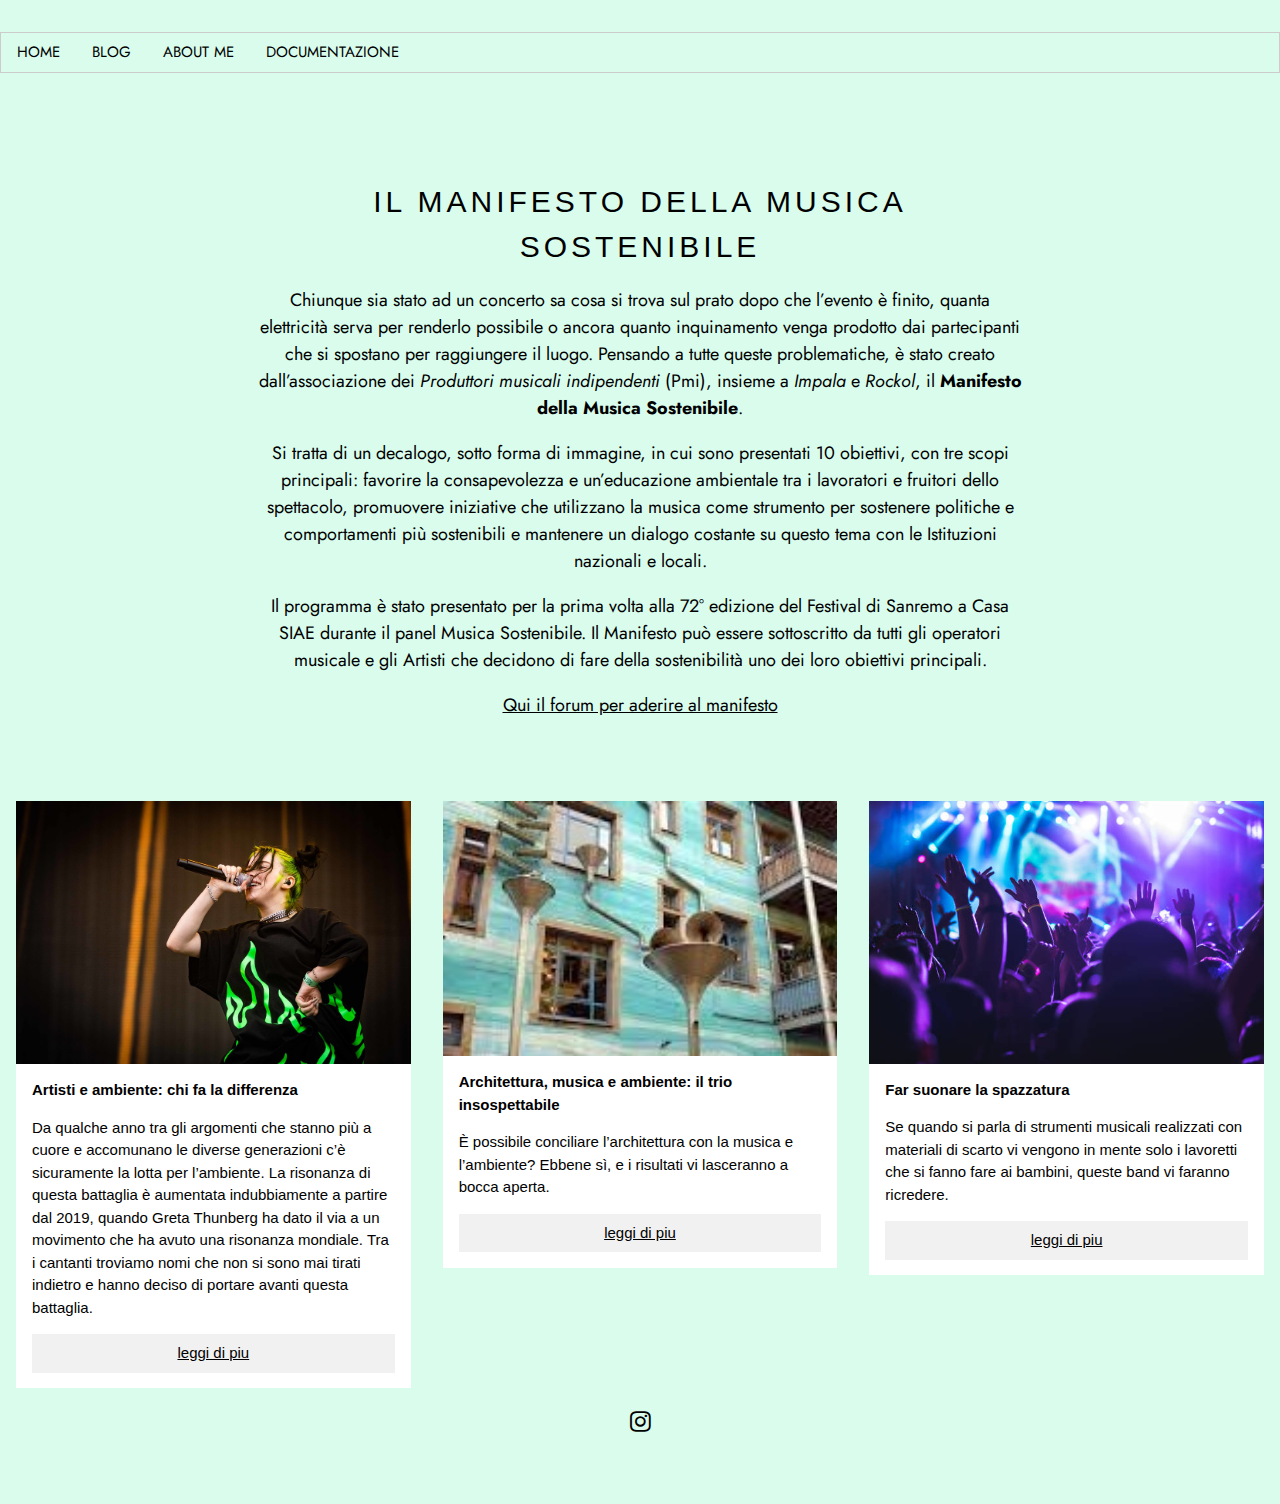
<file: manifesto.html>
<!DOCTYPE html>
<html>
<head>
<title>Green music</title>
<meta charset="UTF-8">
<meta name="viewport" content="width=device-width, initial-scale=1">
<link rel="stylesheet" href="https://www.w3schools.com/w3css/4/w3.css">
<link rel="stylesheet" type="text/css" href="css/style.css">
<link rel="preconnect" href="https://fonts.googleapis.com">
<link rel="preconnect" href="https://fonts.gstatic.com" crossorigin>
<link href="https://fonts.googleapis.com/css2?family=Jost&display=swap" rel="stylesheet">
<link rel="stylesheet" href="https://cdnjs.cloudflare.com/ajax/libs/font-awesome/4.7.0/css/font-awesome.min.css">
</head> 
	<body> 
<div class="w3-padding-32">
    <div class="w3-bar w3-border menu">
      <a href="index.html" class="w3-bar-item w3-button">Home</a>
      <a href="blog.html" class="w3-bar-item w3-button ">Blog</a>
      <a href="me.html" class="w3-bar-item w3-button">About me</a>
      <a href="docu.html" class="w3-bar-item w3-button w3-hide-small">Documentazione</a>
    </div>
  </div>
    

<div class="w3-container w3-content w3-center w3-padding-64" style="max-width:800px" id="band">
    <h2 class="w3-wide">IL MANIFESTO DELLA MUSICA SOSTENIBILE</h2>
    
      <p class="w3-large"> Chiunque sia stato ad un concerto sa cosa si trova sul prato dopo che l’evento è finito, quanta elettricità serva per renderlo possibile o ancora quanto inquinamento venga prodotto dai partecipanti che si spostano per raggiungere il luogo. Pensando a tutte queste problematiche, è stato creato dall’associazione dei <i>Produttori musicali indipendenti</i> (Pmi), insieme a <i>Impala</i> e <i>Rockol</i>, il <b>Manifesto della Musica Sostenibile</b>. 
<p class="w3-large">
Si tratta di un decalogo, sotto forma di immagine, in cui sono presentati 10 obiettivi, con tre scopi principali: favorire la consapevolezza e un’educazione ambientale tra i lavoratori e fruitori dello spettacolo, promuovere iniziative che utilizzano la musica come strumento per sostenere politiche e comportamenti più sostenibili e mantenere un dialogo costante su questo tema con le Istituzioni nazionali e locali.  </p>


      <p class="w3-large">Il programma è stato presentato per la prima volta alla  72° edizione del Festival di Sanremo a Casa SIAE durante il panel Musica Sostenibile. Il Manifesto può essere sottoscritto da tutti gli operatori musicale e gli Artisti che decidono di fare della sostenibilità uno dei loro obiettivi principali.  </p>
    <a href="https://www.pmiitalia.org/musica-sostenibile/sottoscrizione"><p class="w3-large"> Qui il forum per aderire al manifesto
</p></a>  
</div>
  </div>


  <!-- First Photo Grid-->
  <div class="w3-row-paddingarti">
    <div class="w3-third w3-container w3-margin-bottom">
      <img src="img/billie.jpg" alt="Billie" style="width:100%" class="w3-hover-opacity">
      <div class="w3-container w3-white">
        <p><b>Artisti e ambiente: chi fa la differenza</b></p>
        <p> Da qualche anno tra gli argomenti che stanno più a cuore e accomunano le diverse generazioni c’è sicuramente la lotta per l’ambiente. La risonanza di questa battaglia è aumentata indubbiamente a partire dal 2019, quando Greta Thunberg ha dato il via a un movimento che ha avuto una risonanza mondiale. Tra i cantanti troviamo nomi che non si sono mai tirati indietro e hanno deciso di portare avanti questa battaglia.</p>
   <a href="leggi.html"><p><button class="w3-button w3-light-grey w3-block">leggi di piu</button></p></a>
    </p></div>
      </div>
    </div>
    <div class="w3-third w3-container w3-margin-bottom">
      <img src="img/edifici.jpg" alt="edifici" style="width:100%" class="w3-hover-opacity">
      <div class="w3-container w3-white">
        <p><b>Architettura, musica e ambiente: il trio insospettabile</b></p>
        <p>È possibile conciliare l’architettura con la musica e l’ambiente? Ebbene sì, e i risultati vi lasceranno a bocca aperta.</p>
        <a href="edifici.html"><p><button class="w3-button w3-light-grey w3-block">leggi di piu</button></p></a>
      </div>
    </div>
    <div class="w3-third w3-container">
      <img src="img/manifesto.jpg" alt="manifesto" style="width:100%" class="w3-hover-opacity">
      <div class="w3-container w3-white">
        <p><b>Far suonare la spazzatura</b></p>
        <p> Se quando si parla di strumenti musicali realizzati con materiali di scarto vi vengono in mente solo i lavoretti che si fanno fare ai bambini, queste band vi faranno ricredere. </p>
   <a href="strumenti.html"><p><button class="w3-button w3-light-grey w3-block">leggi di piu</button></p></a>

      </div>
    </div>
  </div>
 <footer class="w3-container w3-padding-64 w3-center  w3-xlarge">
 
 <a href="https://www.instagram.com/greenmusic__/"><i class="fa fa-instagram w3-hover-opacity"></i></a> 

</footer>
 
		
</body>
</html>
</file>
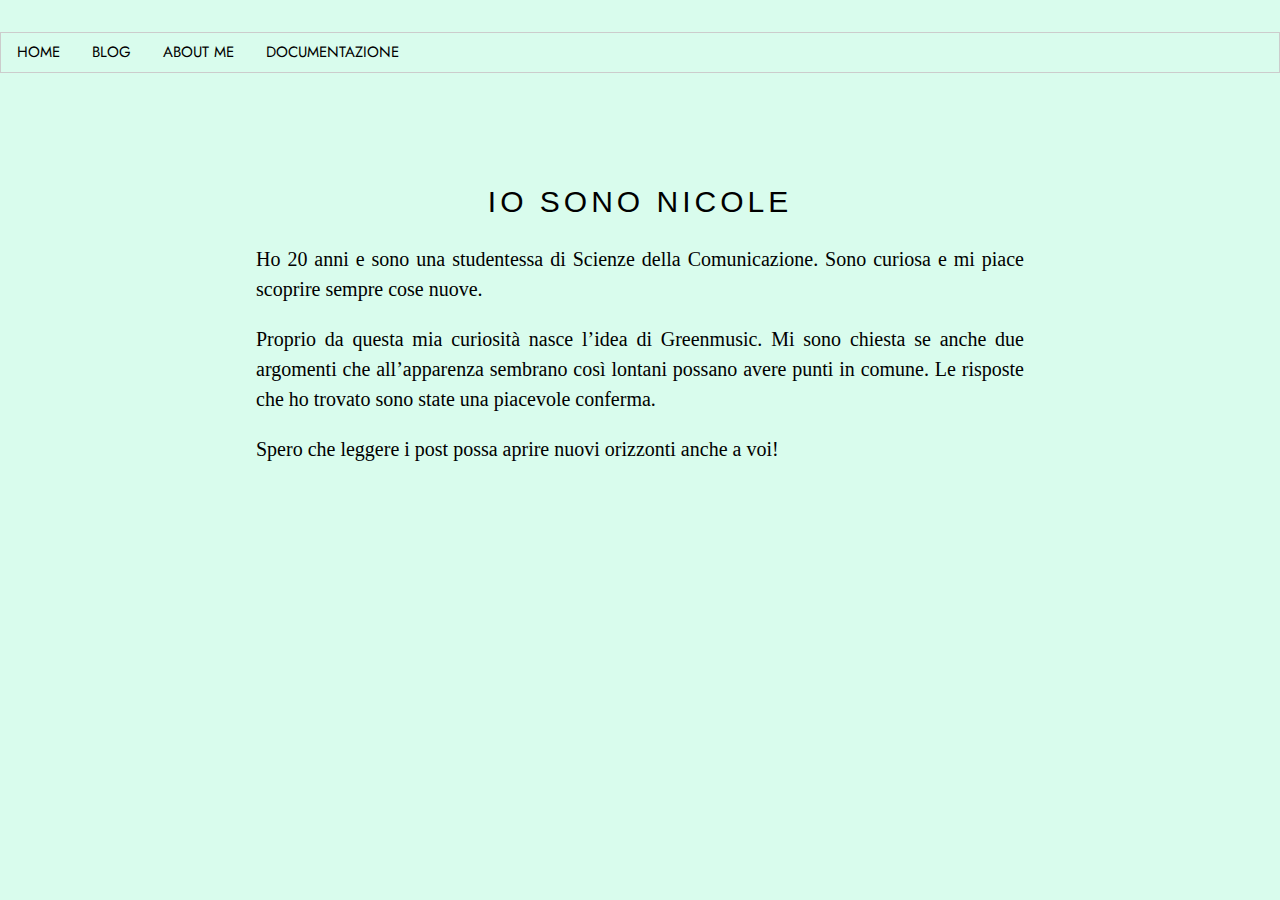
<file: me.html>
<!DOCTYPE html>
<html>
<head>
<title>Green music</title>
<meta charset="UTF-8">
<meta charset="UTF-8">
<meta name="viewport" content="width=device-width, initial-scale=1">
<link rel="stylesheet" href="https://www.w3schools.com/w3css/4/w3.css">
<link rel="stylesheet" type="text/css" href="css/style.css">
<link rel="preconnect" href="https://fonts.googleapis.com">
<link rel="preconnect" href="https://fonts.gstatic.com" crossorigin>
<link href="https://fonts.googleapis.com/css2?family=Jost&display=swap" rel="stylesheet">
</head>

<div class="w3-padding-32">
    <div class="w3-bar w3-border menu">
      <a href="index.html" class="w3-bar-item w3-button">Home</a>
      <a href="blog.html" class="w3-bar-item w3-button ">Blog</a>
      <a href="me.html" class="w3-bar-item w3-button">About me</a>
      <a href="docu.html" class="w3-bar-item w3-button w3-hide-small">Documentazione</a>
    </div>
  </div>
    

<div class="w3-container w3-content w3-center w3-padding-64 ni" style="max-width:800px" id="band">
    <h2 class="w3-wide">IO SONO NICOLE</h2>
  
    <p class="w3-justify">Ho 20 anni e sono una studentessa di Scienze della Comunicazione. Sono curiosa e mi piace scoprire sempre cose nuove. </p>
    <p class="w3-justify">Proprio da questa mia curiosità nasce l’idea di Greenmusic. Mi sono chiesta se anche due argomenti che all’apparenza sembrano così lontani possano avere punti in comune. Le risposte che ho trovato sono state una piacevole conferma. </p>
    <p class="w3-justify">Spero che leggere i post possa aprire nuovi orizzonti anche a voi!</p>
      </div>

</head>
<body>


</body>
</html>
</file>
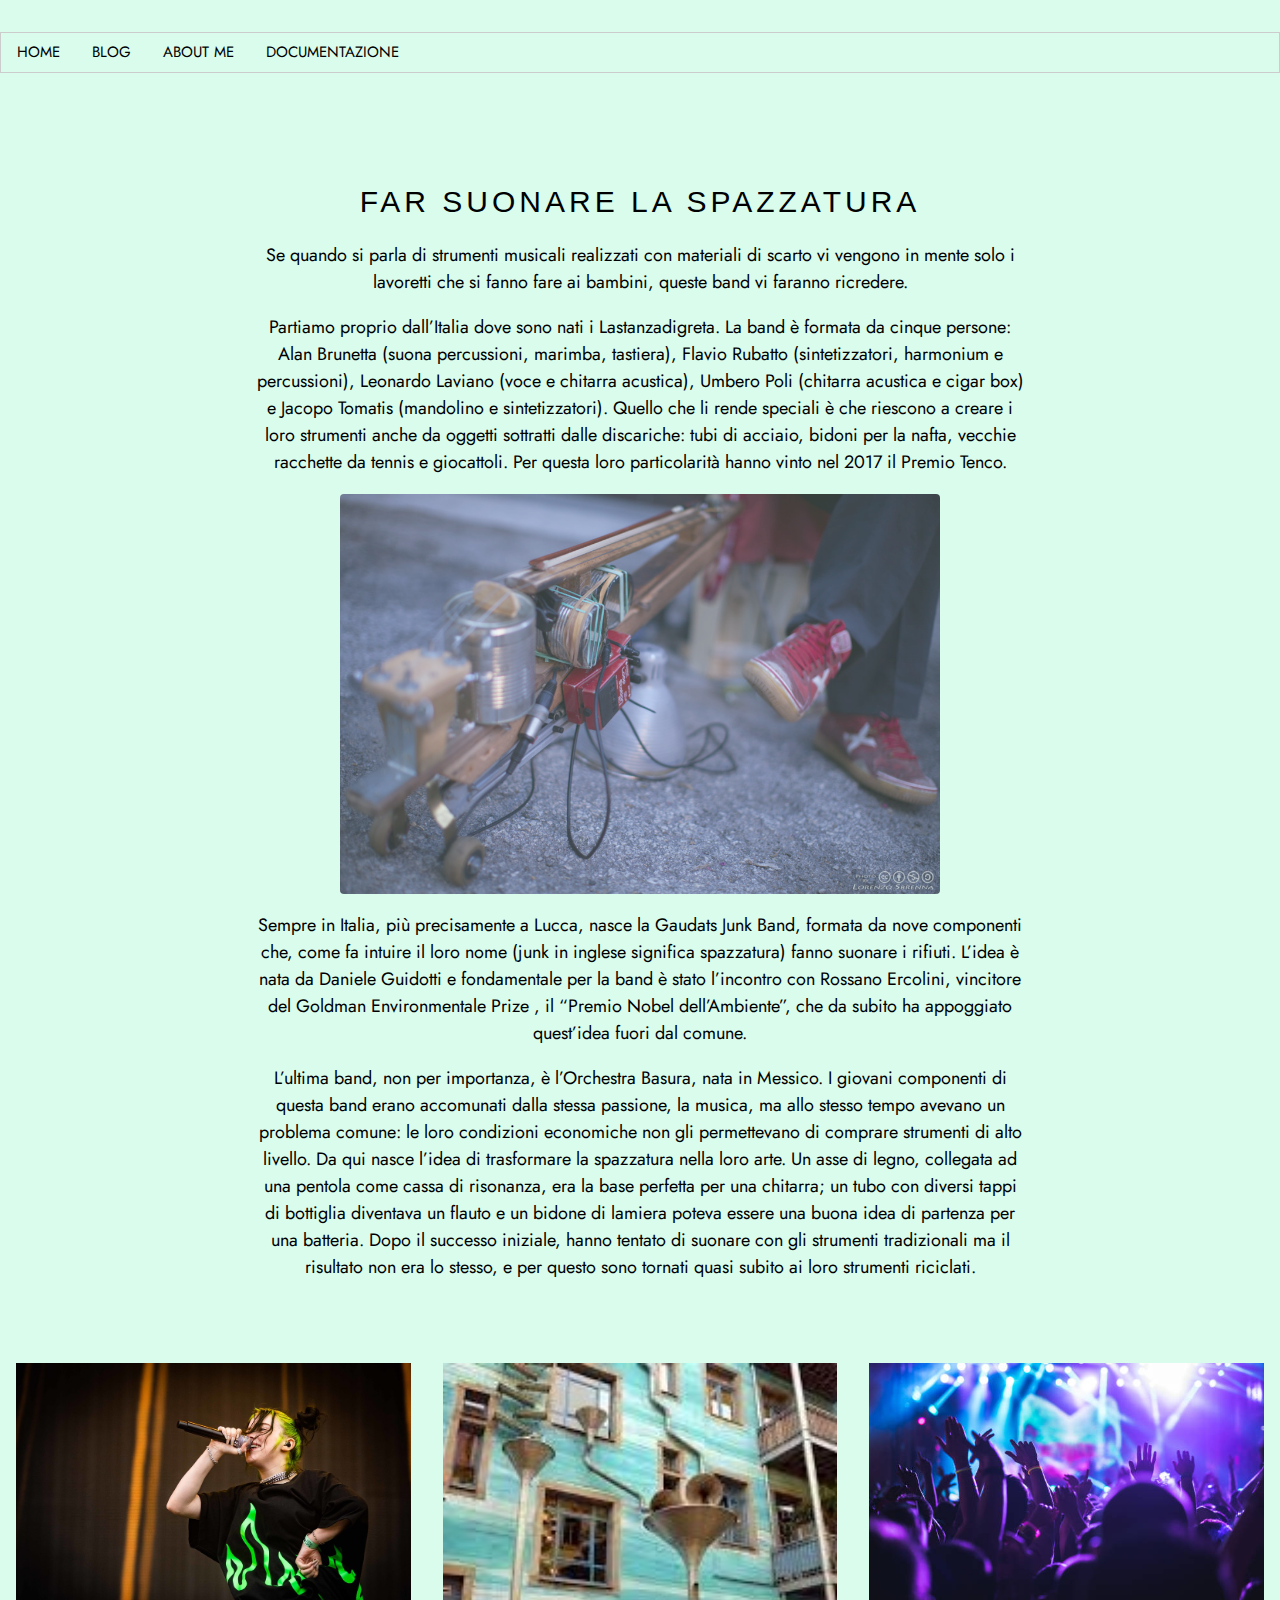
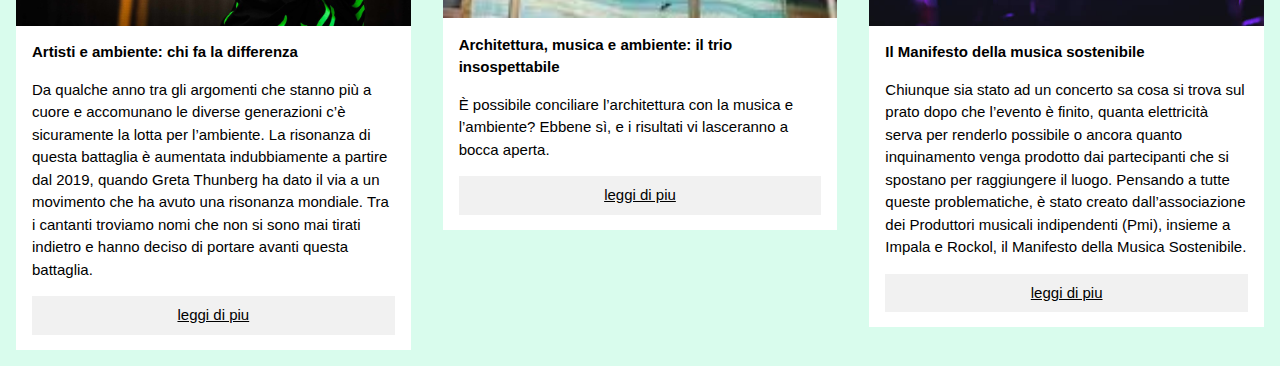
<file: strumenti.html>
<!DOCTYPE html>
<html>
<head>
<title>Green music</title>
	<!-- Global site tag (gtag.js) - Google Analytics -->
<script async src="https://www.googletagmanager.com/gtag/js?id=G-KB9SC8PYYQ"></script>
<script>
  window.dataLayer = window.dataLayer || [];
  function gtag(){dataLayer.push(arguments);}
  gtag('js', new Date());

  gtag('config', 'G-KB9SC8PYYQ');
</script>
<meta charset="UTF-8">
<meta name="viewport" content="width=device-width, initial-scale=1">
<link rel="stylesheet" href="https://www.w3schools.com/w3css/4/w3.css">
<link rel="stylesheet" type="text/css" href="css/style.css">
<link rel="preconnect" href="https://fonts.googleapis.com">
<link rel="preconnect" href="https://fonts.gstatic.com" crossorigin>
<link href="https://fonts.googleapis.com/css2?family=Jost&display=swap" rel="stylesheet">

</head>
<body>

<div class="w3-padding-32">
    <div class="w3-bar w3-border menu">
      <a href="index.html" class="w3-bar-item w3-button">Home</a>
      <a href="blog.html" class="w3-bar-item w3-button">Blog</a>
      <a href="me.html" class="w3-bar-item w3-button">About me</a>
      <a href="docu.html" class="w3-bar-item w3-button w3-hide-small">Documentazione</a>
    </div>
  </div>
    
 <div class="w3-container w3-content w3-center w3-padding-64" style="max-width:800px" id="band">
    <h2 class="w3-wide">FAR SUONARE LA SPAZZATURA</h2>
    
      <p class="w3-large">Se quando si parla di strumenti musicali realizzati con materiali di scarto vi vengono in mente solo i lavoretti che si fanno fare ai bambini, queste band vi faranno ricredere. 

<p class="w3-large">
Partiamo proprio dall’Italia dove sono nati i Lastanzadigreta. La band è formata da cinque persone: Alan Brunetta (suona percussioni, marimba, tastiera), Flavio Rubatto (sintetizzatori, harmonium e percussioni), Leonardo Laviano (voce e chitarra acustica), Umbero Poli (chitarra acustica e cigar box) e Jacopo Tomatis (mandolino e sintetizzatori). Quello che li rende speciali è che riescono a creare i loro strumenti anche da oggetti sottratti dalle discariche: tubi di acciaio, bidoni per la nafta, vecchie racchette da tennis e giocattoli. Per questa loro particolarità hanno vinto nel 2017 il Premio Tenco.  </p>


<img src="img/spazzatura.jpg" class="w3-round w3-image w3-opacity-min" alt="Table Setting" width="600" height="750" ;>
     

      <p class="w3-large">Sempre in Italia, più precisamente a Lucca, nasce la  Gaudats Junk Band, formata da nove componenti che, come fa intuire il loro nome (junk in inglese significa spazzatura) fanno suonare i rifiuti. L’idea è nata da Daniele Guidotti e fondamentale per la band è stato l’incontro con Rossano Ercolini, vincitore del Goldman Environmentale Prize , il “Premio Nobel dell’Ambiente”, che da subito ha appoggiato quest’idea fuori dal comune. </p>
      <p class="w3-large"> L’ultima band, non per importanza, è l’Orchestra Basura, nata in Messico. I giovani componenti di questa band erano accomunati dalla stessa passione, la musica, ma allo stesso tempo avevano un problema comune: le loro condizioni economiche non gli permettevano di comprare strumenti di alto livello. Da qui nasce l’idea di trasformare la spazzatura nella loro arte. Un asse di legno, collegata ad una pentola come cassa di risonanza, era la base perfetta per una chitarra; un tubo con diversi tappi di bottiglia diventava un flauto e un bidone di lamiera poteva essere una buona idea di partenza per una batteria. Dopo il successo iniziale, hanno tentato di suonare con gli strumenti tradizionali ma il risultato non era lo stesso, e per questo sono tornati quasi subito ai loro strumenti riciclati. 
</p>
</div>
  </div>


  <!-- First Photo Grid-->
  <div class="w3-row-paddingarti">
    <div class="w3-third w3-container w3-margin-bottom">
      <img src="img/billie.jpg" alt="Norway" style="width:100%" class="w3-hover-opacity">
      <div class="w3-container w3-white">
        <p><b>Artisti e ambiente: chi fa la differenza</b></p>
        <p> Da qualche anno tra gli argomenti che stanno più a cuore e accomunano le diverse generazioni c’è sicuramente la lotta per l’ambiente. La risonanza di questa battaglia è aumentata indubbiamente a partire dal 2019, quando Greta Thunberg ha dato il via a un movimento che ha avuto una risonanza mondiale. Tra i cantanti troviamo nomi che non si sono mai tirati indietro e hanno deciso di portare avanti questa battaglia.</p>
   <a href="leggi.html"><p><button class="w3-button w3-light-grey w3-block">leggi di piu</button></p></a>
    </p></div>
      </div>
    </div>
    <div class="w3-third w3-container w3-margin-bottom">
      <img src="img/edifici.jpg" alt="Norway" style="width:100%" class="w3-hover-opacity">
      <div class="w3-container w3-white">
        <p><b>Architettura, musica e ambiente: il trio insospettabile</b></p>
        <p>È possibile conciliare l’architettura con la musica e l’ambiente? Ebbene sì, e i risultati vi lasceranno a bocca aperta.</p>
        <a href="edifici.html"><p><button class="w3-button w3-light-grey w3-block">leggi di piu</button></p></a>
      </div>
    </div>
    <div class="w3-third w3-container">
      <img src="img/manifesto.jpg" alt="Norway" style="width:100%" class="w3-hover-opacity">
      <div class="w3-container w3-white">
        <p><b>Il Manifesto della musica sostenibile</b></p>
        <p>Chiunque sia stato ad un concerto sa cosa si trova sul prato dopo che l’evento è finito, quanta elettricità serva per renderlo possibile o ancora quanto inquinamento venga prodotto dai partecipanti che si spostano per raggiungere il luogo. Pensando a tutte queste problematiche, è stato creato dall’associazione dei Produttori musicali indipendenti (Pmi), insieme a Impala e Rockol, il Manifesto della Musica Sostenibile.</p>
 <a href="manifesto.html"><p><button class="w3-button w3-light-grey w3-block">leggi di piu</button></p></a>


      </div>
    </div>
  </div>
  
		
</body>
</html>
</file>
<file: css/style.css>
header {background-color:white;
margin: 0px auto;
padding: 5% 5% 0px 5%;}


 body { background-color: #cffcdd; }


body {margin: 0;
background-color: #d9fced}


.titolo {font-family: 'Montez', cursive;
    text-align: center;
color: black;
}



.blog { 

font-family: 'Jost', sans-serif;
font-size: 20px;
}

 .post { position: absolute;
    top: 400px;
    left: 50px;
    font-family: 'Jost', sans-serif;
font-size: 20px;
}


.logo{ text-align: center;
height: 75px; 
left: 20px;
top: 0;}



.ni { text-align: center;
 font-family: 'Libre Baskerville', serif;
font-size: 20px; 
color: black;}

* {
  box-sizing: border-box;
}

.colonne { position: absolute;
top: 250px; }

.articoli { position: absolute;
top: 800px; }

.w3-large { font-family: 'Jost', sans-serif;

    font-size: 60px; }



.menu {
font-family: 'Jost', sans-serif;
font-size: 15px;
text-transform: uppercase;}

.sfondo {
  min-height: 100%;
  background-position: center;
  background-size: cover;
  opacity: 60%;
}

.barra {font-family: 'Jost', sans-serif;
font-size: 20px;}

.menu {
font-family: 'Jost', sans-serif;
font-size: 15px;
text-transform: uppercase;}

.wire { position: absolute;
top: 1700px; 
left: 100px;
right: 100px;}
.risultati { padding: 10px; }
</file>
